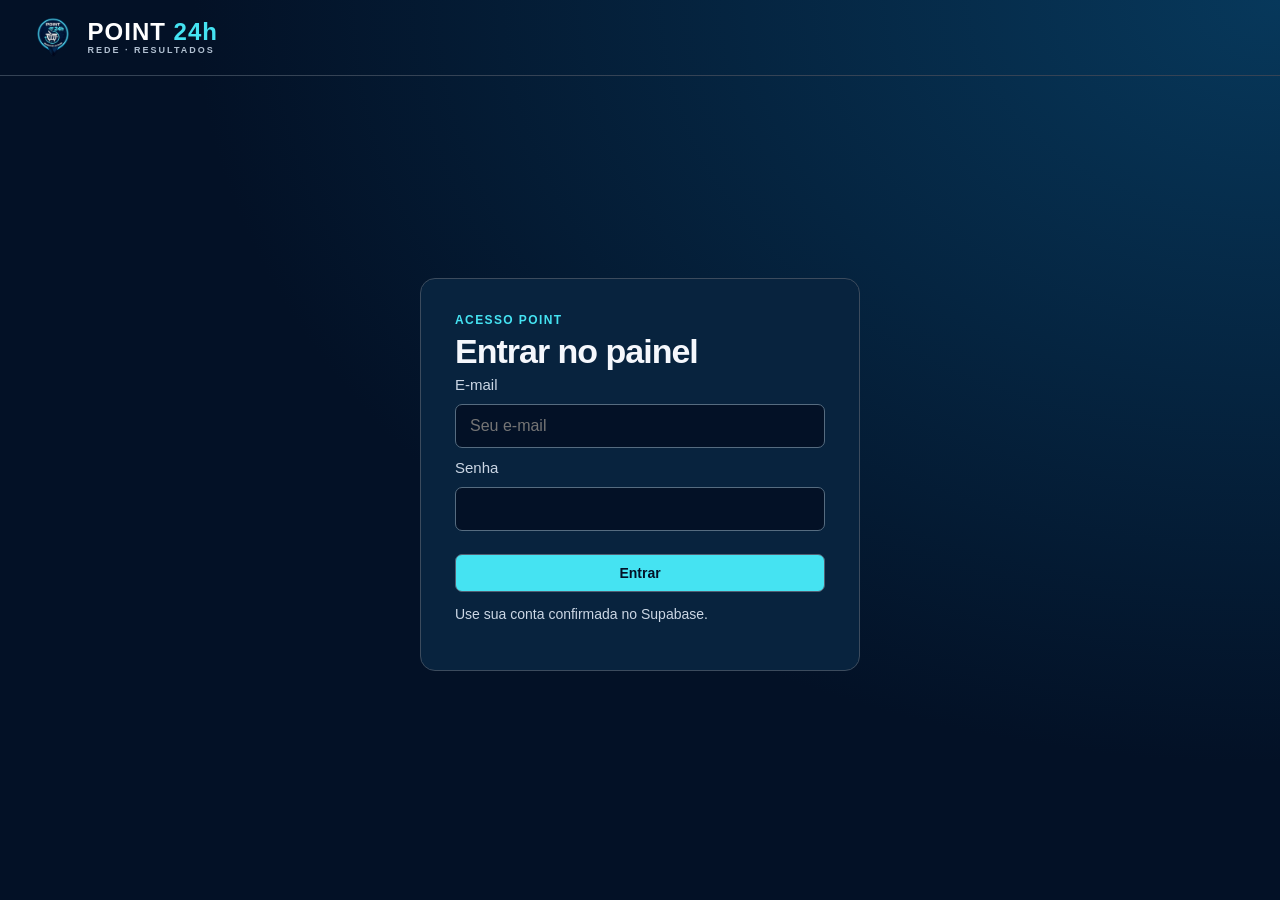
<file: index.html>
<!doctype html>
<html lang="pt-BR">
<head>
  <meta charset="utf-8">
  <meta name="viewport" content="width=device-width,initial-scale=1">
  <meta name="robots" content="noindex,nofollow">
  <title>Point 24h · Resultados</title>
  <link rel="icon" href="data:image/svg+xml,%3Csvg xmlns='http://www.w3.org/2000/svg' viewBox='0 0 32 32'%3E%3Crect width='32' height='32' rx='8' fill='%23031126'/%3E%3Ctext x='8' y='25' fill='%2345e3f2' font-size='26'%3EP%3C/text%3E%3C/svg%3E">
  <link rel="stylesheet" href="style.css?v=20261002">
  <link rel="stylesheet" href="commercial-tv.css?v=20261007">
</head>
<body class="locked">
  <header>
    <div class="brand"><img src="logo-point.png" alt="Point 24h"><div>POINT <b>24h</b><span>REDE · RESULTADOS</span></div></div>
    <div class="controls"><select id="mode" aria-label="Visão"><option value="monthly">Mensal</option><option value="fortnight">Quinzenal</option></select><select id="period" aria-label="Mês ou quinzena"></select><input id="commercial-month" type="month" aria-label="Mês comercial" hidden><select id="screen" aria-label="Página do painel"></select><select id="duration" aria-label="Tempo por página"><option value="10">10 segundos</option><option value="20" selected>20 segundos</option><option value="30">30 segundos</option><option value="60">60 segundos</option></select><button id="pause">Pausar</button><a class="control-link" href="vendas.html">Vendas</a><button id="tv-mode" type="button">Modo TV</button><button id="full">Tela cheia</button><button id="logout">Sair</button></div>
  </header>
  <main id="view"><section class="login-card"><div class="eyebrow">Acesso Point</div><h1>Entrar no painel</h1><form id="login-form"><label for="email">E-mail</label><input id="email" type="email" autocomplete="username" required placeholder="Seu e-mail"><label for="password">Senha</label><input id="password" type="password" autocomplete="current-password" required><button type="submit">Entrar</button></form><p id="login-status" role="status">Use sua conta confirmada no Supabase.</p></section></main>
  <footer><span id="meta"></span><div><button id="prev" aria-label="Página anterior">←</button><span id="page"></span><button id="next" aria-label="Próxima página">→</button></div></footer>
  <div id="progress"></div>
  <script src="tv-layout.js?v=20261002"></script>
  <script src="vendas-model.js?v=5"></script>
  <script src="commercial-tv.js?v=20261007"></script>
  <script src="boot.js?v=20261007-commercial"></script>
</body>
</html>
</file>
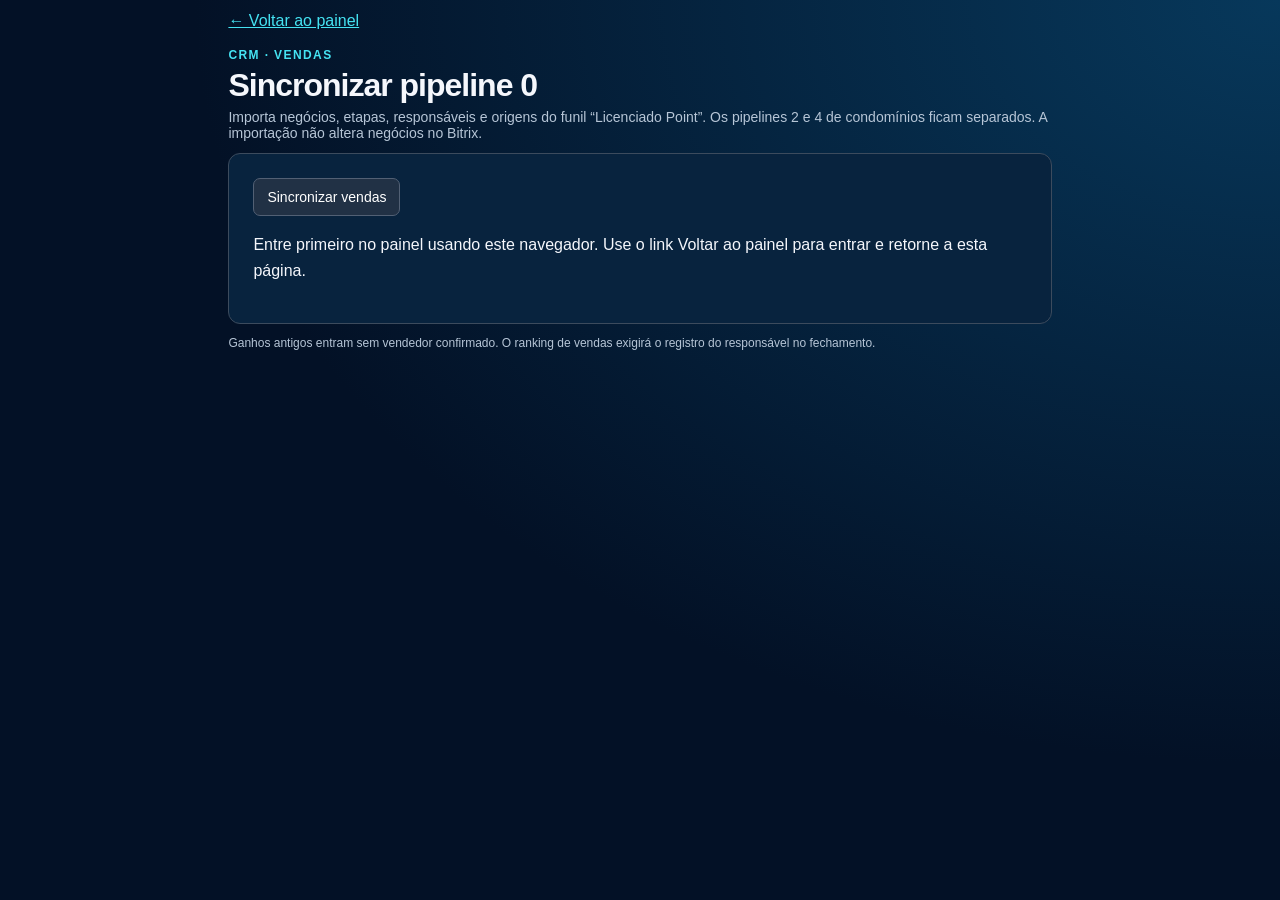
<file: bitrix-sync.html>
<!doctype html>
<html lang="pt-BR">
<head>
<meta charset="utf-8"><meta name="viewport" content="width=device-width,initial-scale=1">
<meta name="robots" content="noindex,nofollow">
<title>Point 24h · Sincronização de vendas</title>
<link rel="stylesheet" href="style.css?v=20261002">
<style>main{max-width:900px;margin:auto}.sync-box{background:#08233e;border:1px solid #3c4b5d;border-radius:12px;padding:24px}#status{white-space:pre-wrap;line-height:1.6}.preview{margin-top:24px}.preview table{font-size:16px}.preview td{overflow-wrap:anywhere}.sync-actions{display:flex;gap:12px;flex-wrap:wrap}.preview .cards{grid-template-columns:repeat(2,minmax(0,1fr))}a{display:inline-block;margin-bottom:18px}button:disabled{opacity:.6;cursor:wait}</style>
</head>
<body>
<main>
<a href="index.html">← Voltar ao painel</a>
<div class="eyebrow">CRM · Vendas</div><h1>Sincronizar pipeline 0</h1>
<p class="sub">Importa negócios, etapas, responsáveis e origens do funil “Licenciado Point”. Os pipelines 2 e 4 de condomínios ficam separados. A importação não altera negócios no Bitrix.</p>
<div class="sync-box">
<div class="sync-actions"><button id="start">Sincronizar vendas</button><button id="restart" hidden>Recomeçar do início</button></div>
<p id="status" role="status">Pronto para sincronizar.</p>
</div>
<p class="small">Ganhos antigos entram sem vendedor confirmado. O ranking de vendas exigirá o registro do responsável no fechamento.</p>
<section id="preview" class="preview" aria-live="polite"></section>
</main>
<script>
'use strict';
const API='https://ymezdvuxwtvikhywrugp.supabase.co';
const KEY='sb_publishable_u29un2hEjw8B2D5Xry5Z5g_uboqLzp2';
const sessionKey='point_dashboard_session',checkpointKey='point_sales_sync_cursor_v2';
const button=document.querySelector('#start'),status=document.querySelector('#status'),restart=document.querySelector('#restart');
let session=null,busy=false,checkpoint=null;
const esc=s=>String(s??'').replace(/[&<>"']/g,c=>({'&':'&amp;','<':'&lt;','>':'&gt;','"':'&quot;',"'":'&#39;'}[c]));
const money=n=>Number(n||0).toLocaleString('pt-BR',{style:'currency',currency:'BRL'});
function saveCheckpoint(v){checkpoint=v;try{if(v)localStorage.setItem(checkpointKey,JSON.stringify(v));else localStorage.removeItem(checkpointKey);}catch{}restart.hidden=!v;}
async function refresh(){
 try{session=JSON.parse(localStorage.getItem(sessionKey)||'null');}catch{session=null;}
 if(!session?.refresh_token)throw new Error('Entre primeiro no painel usando este navegador.');
 const response=await fetch(API+'/auth/v1/token?grant_type=refresh_token',{method:'POST',headers:{apikey:KEY,'content-type':'application/json'},body:JSON.stringify({refresh_token:session.refresh_token}),signal:AbortSignal.timeout(30000)});
 if(!response.ok)throw new Error('Sessão vencida. Entre novamente no painel.');
 session=await response.json();localStorage.setItem(sessionKey,JSON.stringify(session));return session.access_token;
}
async function request(path,options={}){
 if(!session||session.expires_at*1000<Date.now()+60000)await refresh();
 const response=await fetch(API+path,{...options,headers:{apikey:KEY,Authorization:'Bearer '+session.access_token,...options.headers},cache:'no-store',signal:AbortSignal.timeout(90000)});
 const data=await response.json().catch(()=>({error:'Resposta inválida'}));
 if(!response.ok)throw new Error(data.detail||data.message||data.error||'Falha HTTP '+response.status);
 return data;
}
async function rows(table,select,order,filter=''){
 const result=[];for(let offset=0;;offset+=1000){const page=await request('/rest/v1/'+table+'?select='+encodeURIComponent(select)+'&order='+order+'&limit=1000&offset='+offset+filter);result.push(...page);if(page.length<1000)return result;}
}
function table(title,headers,items){return '<h2>'+esc(title)+'</h2><div class="panel"><table><thead><tr>'+headers.map(s=>'<th>'+esc(s)+'</th>').join('')+'</tr></thead><tbody>'+items.map(row=>'<tr>'+row.map(s=>'<td>'+esc(s)+'</td>').join('')+'</tr>').join('')+'</tbody></table></div>';}
async function preview(){
 const [deals,stages,users,sources,wins]=await Promise.all([
 rows('crm_deals','bitrix_id,stage_id,status,amount,currency,current_owner_id,source_id,synced_at','bitrix_id','&pipeline_id=eq.0'),
 rows('crm_stages','stage_id,stage_name,sort_order','sort_order','&pipeline_id=eq.0'),
 rows('crm_users','bitrix_id,display_name','bitrix_id'),
 rows('crm_sources','source_id,source_name','source_id'),
 rows('crm_wins','deal_id,owner_at_win_id,amount_at_win,currency,owner_verified','deal_id')
 ]);
 const root=document.querySelector('#preview');if(!deals.length){root.innerHTML='<p class="notice">A primeira carga de vendas ainda não foi concluída. Clique em Sincronizar vendas.</p>';return;}
 const won=deals.filter(d=>d.status==='won'),brl=won.filter(d=>d.currency==='BRL');
 const closed=deals.filter(d=>d.status==='won'||d.status==='lost');
 const name=id=>users.find(u=>String(u.bitrix_id)===String(id))?.display_name||('Responsável '+(id??'não informado'));
 const amounts=list=>money(list.filter(d=>d.currency==='BRL').reduce((s,d)=>s+Number(d.amount||0),0));
 const group=key=>{const map=new Map();for(const d of deals){const id=d[key]??'';if(!map.has(id))map.set(id,[]);map.get(id).push(d);}return [...map].sort((a,b)=>b[1].length-a[1].length);};
 const verified=wins.filter(w=>w.owner_verified&&w.owner_at_win_id&&w.currency==='BRL'&&won.some(d=>String(d.bitrix_id)===String(w.deal_id)));
 const ranking=new Map();for(const w of verified)ranking.set(w.owner_at_win_id,(ranking.get(w.owner_at_win_id)||0)+Number(w.amount_at_win));
 const latest=deals.map(d=>d.synced_at).sort().at(-1);
 root.innerHTML='<h2>Vendas · Pipeline 0</h2><p class="sub">Estado atual dos negócios importados · todos os períodos. Última gravação: '+esc(new Date(latest).toLocaleString('pt-BR'))+'.</p>'+
 '<div class="cards"><div class="card"><label>Valor atual dos contratos ganhos</label><div class="value">'+amounts(brl)+'</div><p class="small">Somente BRL · etapa de ganho</p></div><div class="card"><label>Leads / negócios cadastrados</label><div class="value">'+deals.length.toLocaleString('pt-BR')+'</div></div><div class="card"><label>Negócios em andamento</label><div class="value">'+deals.filter(d=>d.status==='open').length+'</div></div><div class="card"><label>Conversão dos encerrados</label><div class="value">'+(closed.length?(100*won.length/closed.length).toFixed(1).replace('.',',')+'%':'—')+'</div><p class="small">Ganhos ÷ (ganhos + perdidos)</p></div></div>'+
 (checkpoint?'<p class="notice">Carga incompleta. Os números abaixo ainda são parciais; retome a sincronização.</p>':'')+
 table('Etapas do funil',['Etapa','Negócios','Valor atual (BRL)'],stages.map(s=>{const list=deals.filter(d=>d.stage_id===s.stage_id);return [s.stage_name,list.length,amounts(list)];}))+
 table('Responsáveis atuais pela carteira',['Responsável','Negócios','Valor atual (BRL)'],group('current_owner_id').map(([id,list])=>[name(id),list.length,amounts(list)]))+
 table('Origem dos negócios',['Origem','Negócios','Ganhos'],group('source_id').map(([id,list])=>[sources.find(s=>s.source_id===id)?.source_name||id||'Não informada',list.length,list.filter(d=>d.status==='won').length]))+
 (ranking.size?table('Ranking por responsável no fechamento',['Vendedor','Valor confirmado (BRL)'],[...ranking].sort((a,b)=>b[1]-a[1]).map(([id,value])=>[name(id),money(value)])):'<h2>Ranking por vendedor</h2><p class="notice">Ainda não há responsáveis confirmados no momento do fechamento. A carteira acima mostra o responsável atual, e não atribui retroativamente as vendas.</p>')+
 '<p class="small">'+(won.length-verified.length)+' ganhos sem atribuição confirmada neste ranking. Valores históricos importados refletem o cadastro atual do contrato.</p>';
}
async function run(){
 if(busy)return;busy=true;button.disabled=true;restart.disabled=true;
 try{
 await refresh();
 if(checkpoint&&checkpoint.userId!==session.user.id)saveCheckpoint(null);
 let cursor=checkpoint?.cursor||0,loaded=checkpoint?.loaded||0,total=checkpoint?.total??null;
 status.textContent='Consultando vendas do pipeline 0…';
 for(;;){
  const data=await request('/functions/v1/bitrix-sales-sync',{method:'POST',headers:{'content-type':'application/json'},body:JSON.stringify({cursor})});
  if(!Number.isSafeInteger(data.nextCursor)||data.nextCursor<cursor||(data.nextCursor===cursor&&!data.complete))throw new Error('A paginação não avançou.');
  cursor=data.nextCursor;loaded+=data.loaded;if(data.reportedTotal!=null)total=data.reportedTotal;
  saveCheckpoint(data.complete?null:{userId:session.user.id,cursor,loaded,total});
  status.textContent='Pipeline 0: '+loaded.toLocaleString('pt-BR')+(total==null?'':' de aproximadamente '+total.toLocaleString('pt-BR'))+' negócios processados.'+(data.complete?'\nSincronização concluída.':'\nContinuando… Você pode retomar se houver interrupção.');
  if(data.complete)break;
 }
 await preview();
 }catch(error){status.textContent+='\nInterrompido: '+error.message+'\nClique novamente para retomar com segurança.';}
 finally{busy=false;button.disabled=false;restart.disabled=false;button.textContent=checkpoint?'Retomar sincronização':'Sincronizar vendas';}
}
button.addEventListener('click',run);restart.addEventListener('click',()=>{saveCheckpoint(null);run();});
(async()=>{
 try{await refresh();try{checkpoint=JSON.parse(localStorage.getItem(checkpointKey)||'null');}catch{}if(checkpoint?.userId!==session.user.id)checkpoint=null;restart.hidden=!checkpoint;button.textContent=checkpoint?'Retomar sincronização':'Sincronizar vendas';await preview();}
 catch(error){status.textContent=error.message+' Use o link Voltar ao painel para entrar e retorne a esta página.';}
})();
</script>
</body>
</html>
</file>
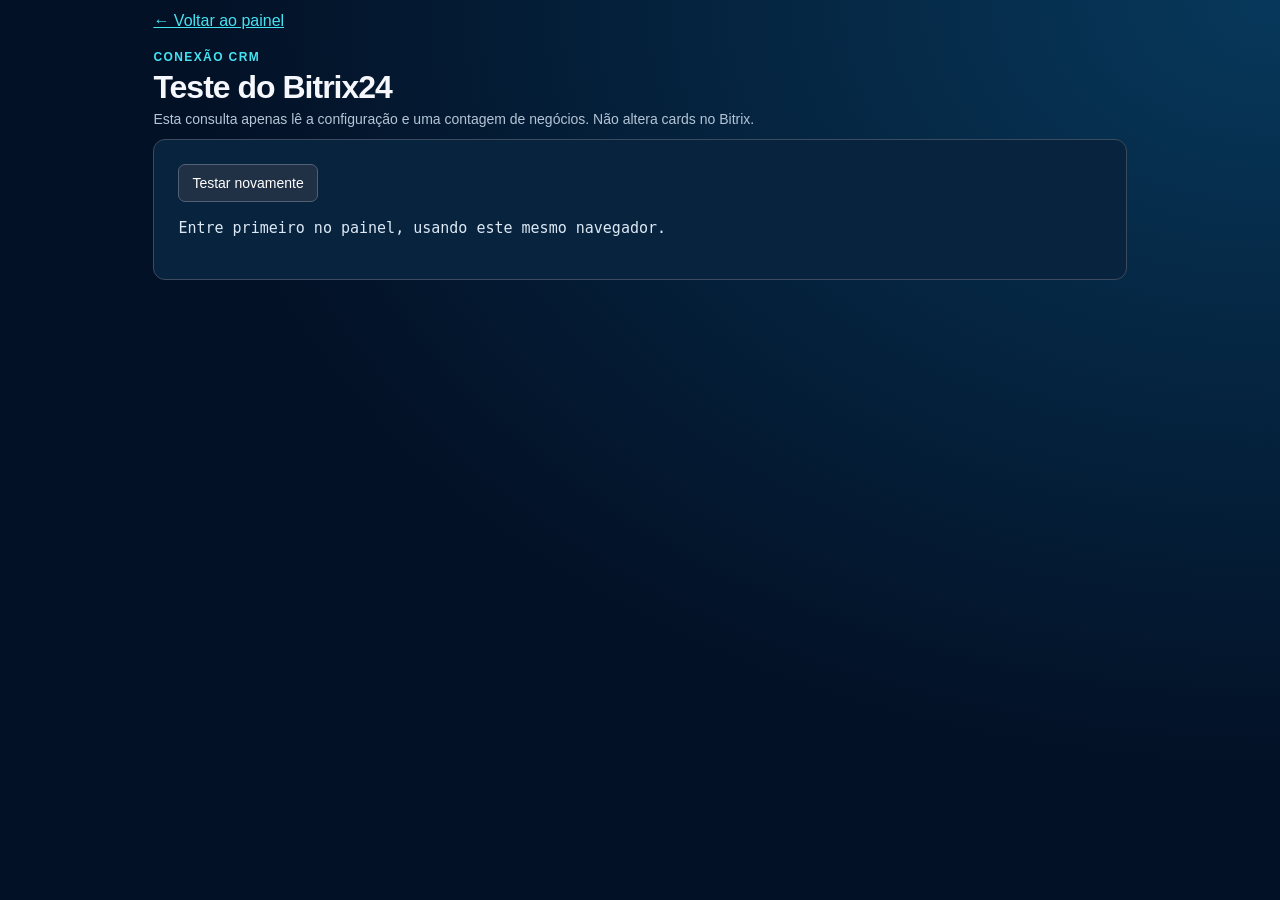
<file: bitrix-test.html>
<!doctype html>
<html lang="pt-BR">
<head>
<meta charset="utf-8"><meta name="viewport" content="width=device-width,initial-scale=1">
<meta name="robots" content="noindex,nofollow">
<title>Point 24h · Teste Bitrix</title>
<link rel="stylesheet" href="style.css">
<style>main{max-width:1050px;margin:auto}.test-box{background:#08233e;border:1px solid #3c4b5d;border-radius:12px;padding:24px}pre{white-space:pre-wrap;word-break:break-word;color:#dce9f5;font:15px/1.5 Consolas,monospace}a{display:inline-block;margin-bottom:20px}</style>
</head>
<body>
<main>
<a href="index.html">← Voltar ao painel</a>
<div class="eyebrow">Conexão CRM</div><h1>Teste do Bitrix24</h1>
<p class="sub">Esta consulta apenas lê a configuração e uma contagem de negócios. Não altera cards no Bitrix.</p>
<div class="test-box"><button id="retry">Testar novamente</button><pre id="result" role="status">Aguardando teste…</pre></div>
</main>
<script>
'use strict';
const API='https://ymezdvuxwtvikhywrugp.supabase.co';
const KEY='sb_publishable_u29un2hEjw8B2D5Xry5Z5g_uboqLzp2';
const sessionKey='point_dashboard_session';
const output=document.querySelector('#result');
async function run(){
  output.textContent='Consultando o Bitrix…';
  let session;
  try{session=JSON.parse(localStorage.getItem(sessionKey)||'null');}catch{session=null;}
  if(!session?.refresh_token){output.textContent='Entre primeiro no painel, usando este mesmo navegador.';return;}
  try{
    const refresh=await fetch(API+'/auth/v1/token?grant_type=refresh_token',{method:'POST',headers:{apikey:KEY,'content-type':'application/json'},body:JSON.stringify({refresh_token:session.refresh_token})});
    if(!refresh.ok)throw new Error('Sessão vencida. Volte ao painel e entre novamente.');
    session=await refresh.json();localStorage.setItem(sessionKey,JSON.stringify(session));
    const response=await fetch(API+'/functions/v1/bitrix-probe',{headers:{apikey:KEY,Authorization:'Bearer '+session.access_token},cache:'no-store'});
    const data=await response.json().catch(()=>({error:'Resposta inválida da função'}));
    output.textContent=JSON.stringify({httpStatus:response.status,...data},null,2);
  }catch(error){output.textContent='Falha no teste: '+error.message;}
}
document.querySelector('#retry').addEventListener('click',run);
run();
</script>
</body>
</html>
</file>
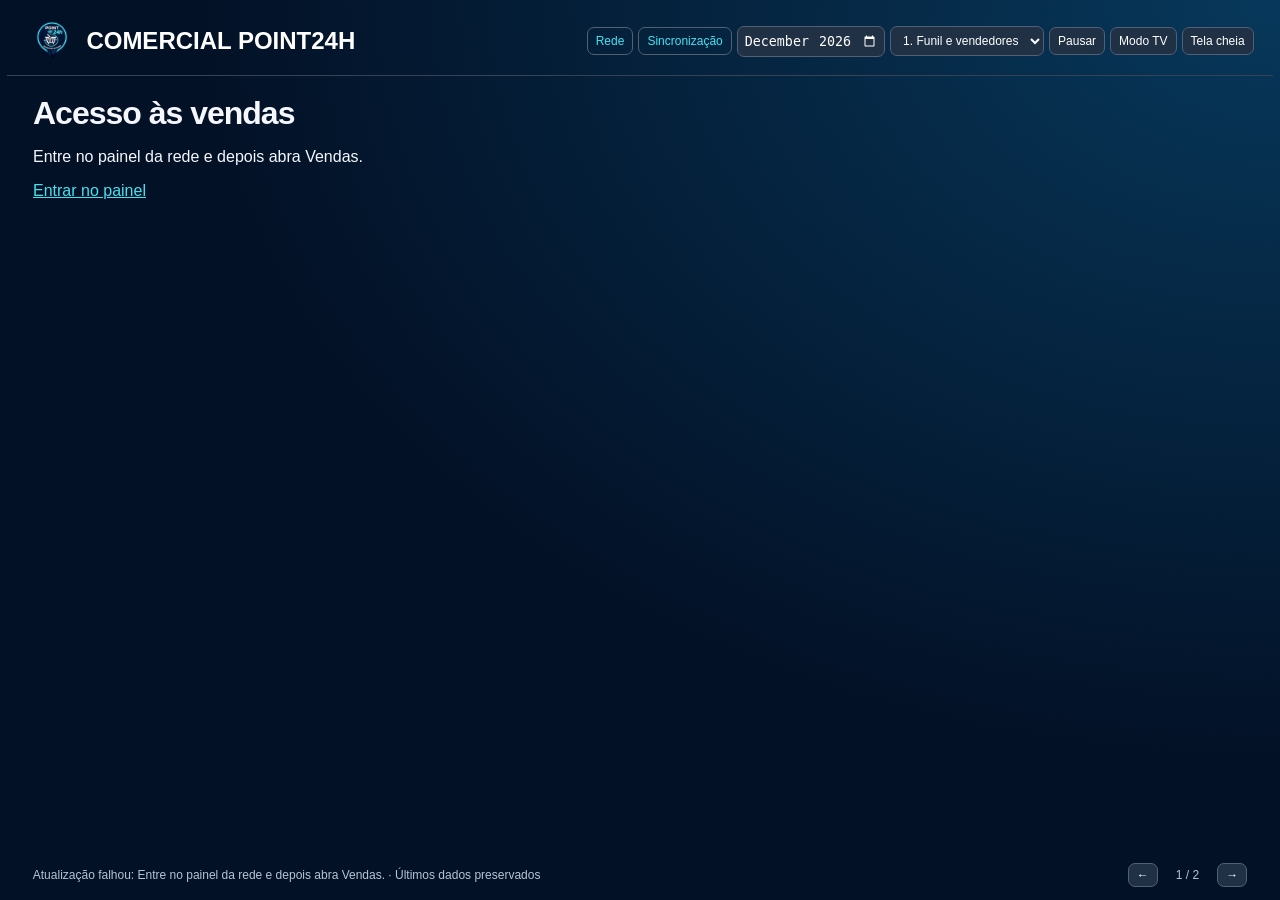
<file: vendas.html>
<!doctype html><html lang="pt-BR"><head><meta charset="utf-8"><meta name="viewport" content="width=device-width,initial-scale=1"><meta name="robots" content="noindex,nofollow"><title>COMERCIAL POINT24H</title><link rel="stylesheet" href="style.css?v=20261002"><link rel="stylesheet" href="vendas.css?v=1"></head><body class="tv-dashboard"><header><div class="brand"><img src="logo-point.png" alt="Point"><div>COMERCIAL POINT24H</div></div><div class="controls"><a class="control-link" href="index.html">Rede</a><a class="control-link" href="bitrix-sync.html">Sincronização</a><input type="month" id="month" aria-label="Mês"><select id="screen" aria-label="Tela"><option value="0">1. Funil e vendedores</option><option value="1">2. Evolução e origens</option></select><button id="pause">Pausar</button><button id="tv-mode">Modo TV</button><button id="full">Tela cheia</button></div></header><main id="view"><section class="slide-flow"><h1>Carregando vendas…</h1></section></main><footer><span id="status" role="status">Consultando a base</span><div><button id="prev">←</button><span id="page">1 / 2</span><button id="next">→</button></div></footer><div id="progress"></div><script src="tv-layout.js?v=20261002"></script><script src="vendas-model.js?v=5"></script><script src="vendas.js?v=5"></script></body></html>
</file>
<file: style.css>
:root{font-family:Arial,Helvetica,sans-serif;color:#f5f7fc;background:#031126;font-size:18px}*{box-sizing:border-box}body{margin:0;min-height:100vh;background:radial-gradient(ellipse at top right,#07385b,#031126 60%)}header{height:108px;display:flex;align-items:center;justify-content:space-between;padding:24px 4vw;border-bottom:1px solid #354355}.brand{font-size:48px;font-weight:900;letter-spacing:-3px;color:#45e3f2}.brand span{display:block;font-size:12px;letter-spacing:3px;color:#b1c0d1;margin-top:2px}.controls{display:flex;gap:10px}button,select{background:#213145;color:#fff;border:1px solid #526074;padding:10px 13px;border-radius:7px;font:inherit;font-size:14px;cursor:pointer}button:hover,select:hover{border-color:#45e3f2}main{padding:28px 4vw 16px;min-height:calc(100vh - 184px)}.eyebrow{color:#45e3f2;font-size:15px;font-weight:bold;letter-spacing:2px;text-transform:uppercase}h1{font-size:clamp(28px,3.1vw,52px);margin:10px 0 6px;letter-spacing:-1px}h2{font-size:25px;margin:0 0 18px}.sub{color:#b6c5d6;font-size:17px;margin:0 0 24px}.cards{display:grid;grid-template-columns:2fr 1.4fr 1fr 1fr;gap:16px;margin:25px 0}.card,.panel{background:#08233e;border:1px solid #3c4b5d;border-radius:12px;padding:22px}.card label{color:#b9c8da;font-size:16px;display:block}.value{font-size:clamp(23px,2.7vw,45px);font-weight:bold;margin-top:15px;white-space:nowrap}.card:first-child{background:#45e3f2;color:#041b35;border:0}.card:first-child label{color:#063750}.small{font-size:14px;color:#b6c5d6}.card:first-child .small{color:#064159}.split{display:grid;grid-template-columns:1.5fr 1fr;gap:20px}.bars{display:flex;align-items:flex-end;gap:20px;height:170px;padding-top:25px}.bar{flex:1;text-align:center;display:flex;flex-direction:column;justify-content:flex-end;height:100%;font-size:14px;color:#cbd6e4}.bar i{display:block;background:#26bfdc;border-radius:6px 6px 0 0;margin:8px auto;width:68%;min-height:4px}.bar b{font-size:15px}.notice{border-left:4px solid #ecc76b;padding:12px 16px;background:#3a3427;color:#f9dfa6;font-size:16px;margin-top:16px}.positive{color:#baf073}.negative{color:#ffaaa8}.red{background:#63282e!important;border-color:#fc6d77!important;color:#ffe9ea}.red .small{color:#ffe0e1}table{width:100%;border-collapse:collapse;font-size:clamp(17px,1.65vw,27px);table-layout:fixed}th{font-size:14px;text-transform:uppercase;letter-spacing:1px;color:#adbdcf;text-align:right;padding:14px 16px}td{padding:17px 16px;border-top:1px solid #3b4b5c;text-align:right}th:first-child,td:first-child{text-align:left;width:43%}td small{display:block;font-size:13px;color:#c1cddd;margin-top:4px}.rank{display:inline-block;width:45px}.list{display:grid;grid-template-columns:repeat(2,1fr);gap:20px;margin-top:22px}.list .value{font-size:36px}.empty{padding:50px 30px;border:1px dashed #68788b;border-radius:12px;max-width:1000px;font-size:24px;line-height:1.5;color:#d5deea}.pill{display:inline-block;border:1px solid #66788e;border-radius:30px;font-size:14px;padding:5px 12px;margin-left:14px;vertical-align:middle}footer{padding:14px 4vw;display:flex;align-items:center;justify-content:space-between;color:#b6c5d6;font-size:14px;height:70px}footer div{display:flex;align-items:center;gap:18px}#progress{height:4px;background:#45e3f2;width:0;position:fixed;bottom:0;left:0}a{color:#45e3f2}@media(min-width:1600px){:root{font-size:22px}header{height:125px}main{padding-top:38px}td{padding:24px 18px}.bars{height:220px}.sub{font-size:22px}.small{font-size:17px}.card label{font-size:20px}}@media(max-width:800px){header{height:auto;align-items:flex-start;gap:15px}.controls{flex-wrap:wrap;justify-content:flex-end}.brand{font-size:36px}.cards{grid-template-columns:1fr 1fr}.split,.list{grid-template-columns:1fr}main{min-height:70vh}td,th{padding:14px 6px}table{font-size:15px}.rank{width:28px}footer{height:auto;gap:10px;flex-wrap:wrap}.value{white-space:normal}.sub{font-size:15px}}

.brand{display:flex;align-items:center;gap:14px;font-size:30px;letter-spacing:1px;color:white}.brand img{width:78px;height:78px;object-fit:contain;border-radius:10px}.brand b{color:#45e3f2}.brand span{font-size:11px;letter-spacing:2px}.controls{align-items:center}.monthly-totals{display:grid;grid-template-columns:repeat(3,1fr);gap:12px}.monthly-totals .value{font-size:clamp(20px,2vw,34px)}.month-total{padding:12px;border-left:3px solid #45e3f2;background:#041b35}.month-total strong{display:block;text-transform:capitalize}.month-total small{display:block;margin-top:10px;color:#bdcada}@media(max-width:800px){.monthly-totals{grid-template-columns:1fr}.brand img{width:52px;height:52px}.brand{font-size:20px}}

/* Compact TV tables: ten PDVs per page, all records retained. */
main{padding-top:20px}.sub{margin-bottom:16px}.panel:has(table){padding:12px 18px}table{font-size:clamp(16px,1.35vw,23px)}th{padding:10px 12px;font-size:13px}td{padding:10px 12px;line-height:1.2}td small{font-size:12px;margin-top:2px}.rank{width:36px}.compact th:first-child,.compact td:first-child{width:48%}.compact td{padding:9px 12px}.compact td:first-child{font-size:clamp(15px,1.15vw,20px)}
@media(min-width:1600px){td{padding:12px 14px}.compact td{padding:11px 14px}header{height:110px}}

.controls{flex-wrap:wrap;justify-content:flex-end}#screen{max-width:235px}.opening-columns{display:flex;gap:32px;align-items:flex-end;height:330px;padding:20px}.opening-column{flex:1;text-align:center;height:100%;display:flex;flex-direction:column}.opening-column strong{font-size:36px;color:#45e3f2}.column-track{height:220px;display:flex;align-items:flex-end;justify-content:center;border-bottom:1px solid #718599;margin:12px 0}.column-track i{display:block;width:65%;background:linear-gradient(#45e3f2,#087dbb);border-radius:8px 8px 0 0}.column-track span{align-self:center;color:#b6c5d6}.opening-column label{text-transform:capitalize;font-size:20px}

.implementation-count{display:flex;align-items:center;gap:24px;background:#08233e;border:1px solid #3c4b5d;border-radius:10px;padding:14px 24px;margin-bottom:16px;width:max-content}.implementation-count strong{font-size:36px;color:#45e3f2}.implementation-list th:first-child,.implementation-list td:first-child{width:44%}.implementation-list td{padding:10px 12px}.implementation-list td:nth-child(n+3){white-space:nowrap}.implementation-list th{line-height:1.3}
.locked .controls,.locked footer,#logout{display:none}.locked #view{display:flex;align-items:center;justify-content:center;min-height:calc(100vh - 110px)}.login-card{background:#08233e;border:1px solid #3c4b5d;border-radius:15px;padding:34px;width:min(440px,100%)}.login-card h1{font-size:34px}.login-card form{display:grid;gap:11px}.login-card label{font-size:15px;color:#cbd6e4}.login-card input{background:#031126;border:1px solid #566c80;border-radius:7px;padding:12px 14px;color:#fff;font:inherit}.login-card form button{margin-top:12px;background:#45e3f2;color:#031126;font-weight:bold}.login-card p{font-size:14px;color:#cbd6e4}body:not(.locked) #logout{display:inline-block}

.ticket-macro{display:flex;align-items:center;gap:26px;width:max-content;max-width:100%;background:#45e3f2;color:#041b35;border-radius:12px;padding:12px 22px;margin:0 0 14px}.ticket-macro label{font-size:16px;font-weight:700}.ticket-macro strong{font-size:clamp(25px,2.2vw,36px);white-space:nowrap}.ticket-macro small{font-size:14px;color:#164960}@media(max-width:800px){.ticket-macro{display:block}.ticket-macro strong,.ticket-macro small{display:block;margin-top:5px}}

/* Keep every TV slide inside a short browser viewport, including the control bar. */
@media (max-height:900px){
  :root{font-size:16px}
  header{height:auto;min-height:76px;padding:8px 2vw;gap:12px}
  .brand{font-size:24px;gap:8px;line-height:1}.brand img{width:54px;height:54px}.brand span{font-size:9px}
  .controls{gap:5px}.controls button,.controls select{font-size:12px;padding:6px 8px}
  #period{max-width:180px}#screen{max-width:180px}#duration{max-width:110px}
  main{padding:12px 3vw 6px;min-height:0}
  .eyebrow{font-size:12px;letter-spacing:1.4px}h1{font-size:clamp(24px,2.5vw,36px);margin:5px 0}
  h2{font-size:20px;margin-bottom:10px}.sub{font-size:14px;margin:0 0 12px}
  .panel:has(table){padding:7px 12px}
  table{font-size:clamp(14px,1.2vw,18px)}
  th{font-size:11px;padding:6px 8px}td,.compact td,.implementation-list td{padding:6px 8px;line-height:1.1}
  td small{font-size:11px;margin-top:1px}.rank{width:30px}
  .small{font-size:12px}.card,.panel{padding:14px}
  .cards{gap:10px;margin:12px 0}.card label{font-size:14px}.value{font-size:clamp(20px,2.3vw,30px);margin-top:8px}
  .split{gap:12px}.bars{height:120px;padding-top:10px}
  .monthly-totals .value{font-size:22px}.month-total{padding:8px}
  .ticket-macro{padding:8px 12px;margin-bottom:8px}.ticket-macro label{font-size:13px}.ticket-macro strong{font-size:24px}.ticket-macro small{font-size:12px}
  .implementation-count{padding:8px 14px;margin-bottom:10px}.implementation-count strong{font-size:26px}
  .opening-columns{height:210px;padding:10px}.column-track{height:130px}.opening-column strong{font-size:26px}.opening-column label{font-size:15px}
  footer{height:38px;padding:5px 3vw;font-size:12px}footer button{padding:4px 8px;font-size:12px}
}
@media (max-width:1100px){
  header{padding-left:2vw;padding-right:2vw}.controls{gap:4px}
  .controls button,.controls select{font-size:11px;padding:5px 6px}
  #period{max-width:155px}#screen{max-width:155px}#duration{max-width:95px}
}

/* Reserve the header, content and footer before measuring each TV slide. */
.control-link{font-size:12px;padding:6px 8px;border:1px solid #526074;border-radius:7px;text-decoration:none;white-space:nowrap}
body.tv-dashboard{height:100vh;height:100dvh;min-height:0;display:grid;grid-template-rows:auto minmax(0,1fr) auto;overflow:hidden;padding:clamp(6px,.8vmin,14px)}
.tv-dashboard header{height:auto;min-height:64px;padding:8px 1.5vw;gap:16px}
.tv-dashboard .brand{flex-shrink:0;font-size:24px;letter-spacing:0}
.tv-dashboard .brand img{width:52px;height:52px}
.tv-dashboard .controls{min-width:0;gap:5px}
.tv-dashboard main{height:100%;min-height:0;min-width:0;overflow:hidden;padding:14px 2vw 8px;position:relative}
.slide-flow{transform-origin:top left;display:flow-root}
.tv-dashboard footer{height:auto;min-height:36px;padding:5px 2vw;font-size:12px}
.tv-dashboard .cards{grid-template-columns:1.65fr 1.4fr 1fr 1fr;gap:12px;margin:16px 0}
.tv-dashboard .value{white-space:normal;overflow-wrap:anywhere}
.tv-dashboard table{font-size:clamp(17px,1.55vw,29px)}
.tv-dashboard td{padding:10px 12px;line-height:1.25;overflow-wrap:anywhere}
.tv-dashboard .compact td,.tv-dashboard .implementation-list td{padding:9px 12px;font-size:clamp(16px,1.4vw,25px)}
.tv-dashboard .implementation-list td:nth-child(n+3){white-space:normal}
.tv-dashboard .panel,.tv-dashboard .card{min-width:0}
.tv-dashboard .monthly-totals{grid-template-columns:repeat(3,minmax(0,1fr))}
.tv-dashboard .ticket-macro{width:100%;flex-wrap:wrap;gap:8px 24px}
.tv-dashboard .opening-columns{height:clamp(170px,30vh,340px);gap:18px}
.tv-dashboard .column-track{flex:1;min-height:60px}
.tv-dashboard .opening-column{min-width:0}
.tv-dashboard .opening-column label{font-size:clamp(14px,1.4vw,22px)}
.tv-dashboard.presentation header{min-height:54px}
.tv-dashboard.presentation .controls>*:not(#tv-mode){display:none!important}
.tv-dashboard.presentation .brand img{width:40px;height:40px}
.tv-dashboard.presentation .brand span{display:none}
.tv-dashboard.presentation #tv-mode{font-size:12px;opacity:.7}
@media(max-width:800px){
 .tv-dashboard .brand{font-size:18px}.tv-dashboard .brand img{width:40px;height:40px}
 .tv-dashboard .cards{grid-template-columns:repeat(2,minmax(0,1fr))}
 .tv-dashboard .split{grid-template-columns:1.4fr 1fr}
 .tv-dashboard .monthly-totals{grid-template-columns:repeat(2,minmax(0,1fr))}
 .tv-dashboard .ticket-macro{display:flex}
 .tv-dashboard table,.tv-dashboard .compact td{font-size:15px}
}
</file>
<file: commercial-tv.css>
.commercial-slide input{background:#213145;color:white;border:1px solid #526074;border-radius:7px;padding:6px;color-scheme:dark}.commercial-slide .kpis{display:grid;grid-template-columns:repeat(3,minmax(0,1fr));gap:12px;margin:14px 0}.commercial-slide .kpi{background:#08233e;border:1px solid #365169;border-radius:12px;padding:14px 18px}.commercial-slide .kpi:first-child{background:#45e3f2;color:#031126}.commercial-slide .kpi label,.commercial-slide .kpi small{display:block}.commercial-slide .kpi strong{display:block;font-size:clamp(24px,2.5vw,42px);margin:7px 0}.commercial-slide .kpi small{font-size:12px}.commercial-slide .commercial{display:grid;grid-template-columns:1.1fr .85fr 1.15fr;gap:14px}.commercial-slide .commercial .panel,.commercial-slide .history .panel{min-width:0;padding:16px}.commercial-slide h2{font-size:clamp(18px,1.6vw,26px)!important;margin-bottom:10px}.commercial-slide .funnel{display:grid;gap:6px}.commercial-slide .stage{display:flex;align-items:center;justify-content:space-between;gap:8px;padding:7px 14px;min-height:31px;background:linear-gradient(90deg,#057fac,#20bfd2);margin:auto;clip-path:polygon(0 0,100% 0,98% 100%,2% 100%);font-size:clamp(12px,1.05vw,19px)}.commercial-slide .stage b{font-size:20px}.commercial-slide .donut{width:clamp(130px,16vw,230px);aspect-ratio:1;border-radius:50%;margin:16px auto;display:grid;place-items:center;position:relative}.commercial-slide .donut:before{content:"";position:absolute;width:72%;height:72%;border-radius:50%;background:#08233e}.commercial-slide .donut span{z-index:1;text-align:center;font-size:12px}.commercial-slide .donut strong{display:block;font-size:clamp(17px,1.5vw,25px);margin-top:5px}.commercial-slide .legend{display:grid;gap:7px;font-size:12px}.commercial-slide .legend div{display:grid;grid-template-columns:10px 1fr auto;gap:7px;align-items:center}.commercial-slide .legend i{width:9px;height:9px;border-radius:50%}.commercial-slide .sellers{font-size:clamp(13px,1.2vw,21px)}.commercial-slide .sellers td{padding:8px 6px}.commercial-slide .sellers th:first-child,.commercial-slide .sellers td:first-child{width:65%}.commercial-slide .footnote{font-size:12px;color:#b6c5d6;margin:12px 0;line-height:1.4}.commercial-slide .history{display:grid;grid-template-columns:2fr 1fr;gap:14px}.commercial-slide .columns{display:grid;grid-template-columns:repeat(12,minmax(0,1fr));gap:10px;height:290px;margin-top:20px}.commercial-slide .col{display:flex;flex-direction:column;text-align:center;justify-content:flex-end;min-width:0}.commercial-slide .col>span{font-size:12px;white-space:nowrap}.commercial-slide .track{height:230px;display:flex;align-items:flex-end;justify-content:center;border-bottom:1px solid #55738d;margin-bottom:8px}.commercial-slide .track i{width:72%;background:#147da7;border-radius:5px 5px 0 0}.commercial-slide .col.selected i{background:#45e3f2}.commercial-slide .col.future{opacity:.4}.commercial-slide .col label{font-size:13px}.commercial-slide .origin{display:grid;grid-template-columns:1fr auto;gap:6px;margin:11px 0;font-size:13px}.commercial-slide .origin i{height:5px;grid-column:1/-1;background:#32d4e5;border-radius:4px}
@media(max-height:750px){.commercial-slide .kpi{padding:9px 14px}.commercial-slide .kpi strong{font-size:27px}.commercial-slide .stage{padding:5px 12px;min-height:27px}.commercial-slide .donut{width:150px;margin:10px auto}.commercial-slide .sellers td{padding:5px 6px}.commercial-slide .columns{height:230px}.commercial-slide .track{height:175px}}
@media(max-width:900px){.commercial-slide .commercial{gap:7px}.commercial-slide .commercial .panel{padding:10px}.commercial-slide .kpi strong{font-size:23px}.commercial-slide .legend{font-size:11px}.commercial-slide .columns{gap:3px}.commercial-slide .col>span{font-size:9px}.commercial-slide .history{grid-template-columns:1.7fr 1fr}}

#commercial-month{background:#213145;color:white;border:1px solid #526074;border-radius:7px;padding:6px;color-scheme:dark}.controls [hidden]{display:none!important}.commercial-slide .sellers{width:100%}.commercial-slide .sellers td:first-child{text-align:left}
</file>
<file: vendas.css>
input{background:#213145;color:white;border:1px solid #526074;border-radius:7px;padding:6px;color-scheme:dark}
.kpis{display:grid;grid-template-columns:repeat(3,minmax(0,1fr));gap:12px;margin:14px 0}.kpi{background:#08233e;border:1px solid #365169;border-radius:12px;padding:14px 18px}.kpi:first-child{background:#45e3f2;color:#031126}.kpi label,.kpi small{display:block}.kpi strong{display:block;font-size:clamp(24px,2.5vw,42px);margin:7px 0}.kpi small{font-size:12px}
.commercial{display:grid;grid-template-columns:1.1fr .85fr 1.15fr;gap:14px}.commercial .panel,.history .panel{min-width:0;padding:16px}h2{font-size:clamp(18px,1.6vw,26px)!important;margin-bottom:10px}
.funnel{display:grid;gap:6px}.stage{display:flex;align-items:center;justify-content:space-between;gap:8px;padding:7px 14px;min-height:31px;background:linear-gradient(90deg,#057fac,#20bfd2);margin:auto;clip-path:polygon(0 0,100% 0,98% 100%,2% 100%);font-size:clamp(12px,1.05vw,19px)}.stage b{font-size:20px}
.donut{width:clamp(130px,16vw,230px);aspect-ratio:1;border-radius:50%;margin:16px auto;display:grid;place-items:center;position:relative}.donut:before{content:"";position:absolute;width:72%;height:72%;border-radius:50%;background:#08233e}.donut span{z-index:1;text-align:center;font-size:12px}.donut strong{display:block;font-size:clamp(17px,1.5vw,25px);margin-top:5px}
.legend{display:grid;gap:7px;font-size:12px}.legend div{display:grid;grid-template-columns:10px 1fr auto;gap:7px;align-items:center}.legend i{width:9px;height:9px;border-radius:50%}
.tv-dashboard .sellers{font-size:clamp(13px,1.2vw,21px)}.tv-dashboard .sellers td{padding:8px 6px}.sellers th:first-child,.sellers td:first-child{width:65%}.footnote{font-size:12px;color:#b6c5d6;margin:12px 0;line-height:1.4}
.history{display:grid;grid-template-columns:2fr 1fr;gap:14px}.columns{display:grid;grid-template-columns:repeat(12,minmax(0,1fr));gap:10px;height:290px;margin-top:20px}.col{display:flex;flex-direction:column;text-align:center;justify-content:flex-end;min-width:0}.col>span{font-size:12px;white-space:nowrap}.track{height:230px;display:flex;align-items:flex-end;justify-content:center;border-bottom:1px solid #55738d;margin-bottom:8px}.track i{width:72%;background:#147da7;border-radius:5px 5px 0 0}.col.selected i{background:#45e3f2}.col.future{opacity:.4}.col label{font-size:13px}.origin{display:grid;grid-template-columns:1fr auto;gap:6px;margin:11px 0;font-size:13px}.origin i{height:5px;grid-column:1/-1;background:#32d4e5;border-radius:4px}
@media(max-height:750px){.kpi{padding:9px 14px}.kpi strong{font-size:27px}.stage{padding:5px 12px;min-height:27px}.donut{width:150px;margin:10px auto}.tv-dashboard .sellers td{padding:5px 6px}.columns{height:230px}.track{height:175px}}
@media(max-width:900px){.commercial{gap:7px}.commercial .panel{padding:10px}.kpi strong{font-size:23px}.legend{font-size:11px}.columns{gap:3px}.col>span{font-size:9px}.history{grid-template-columns:1.7fr 1fr}}
</file>
